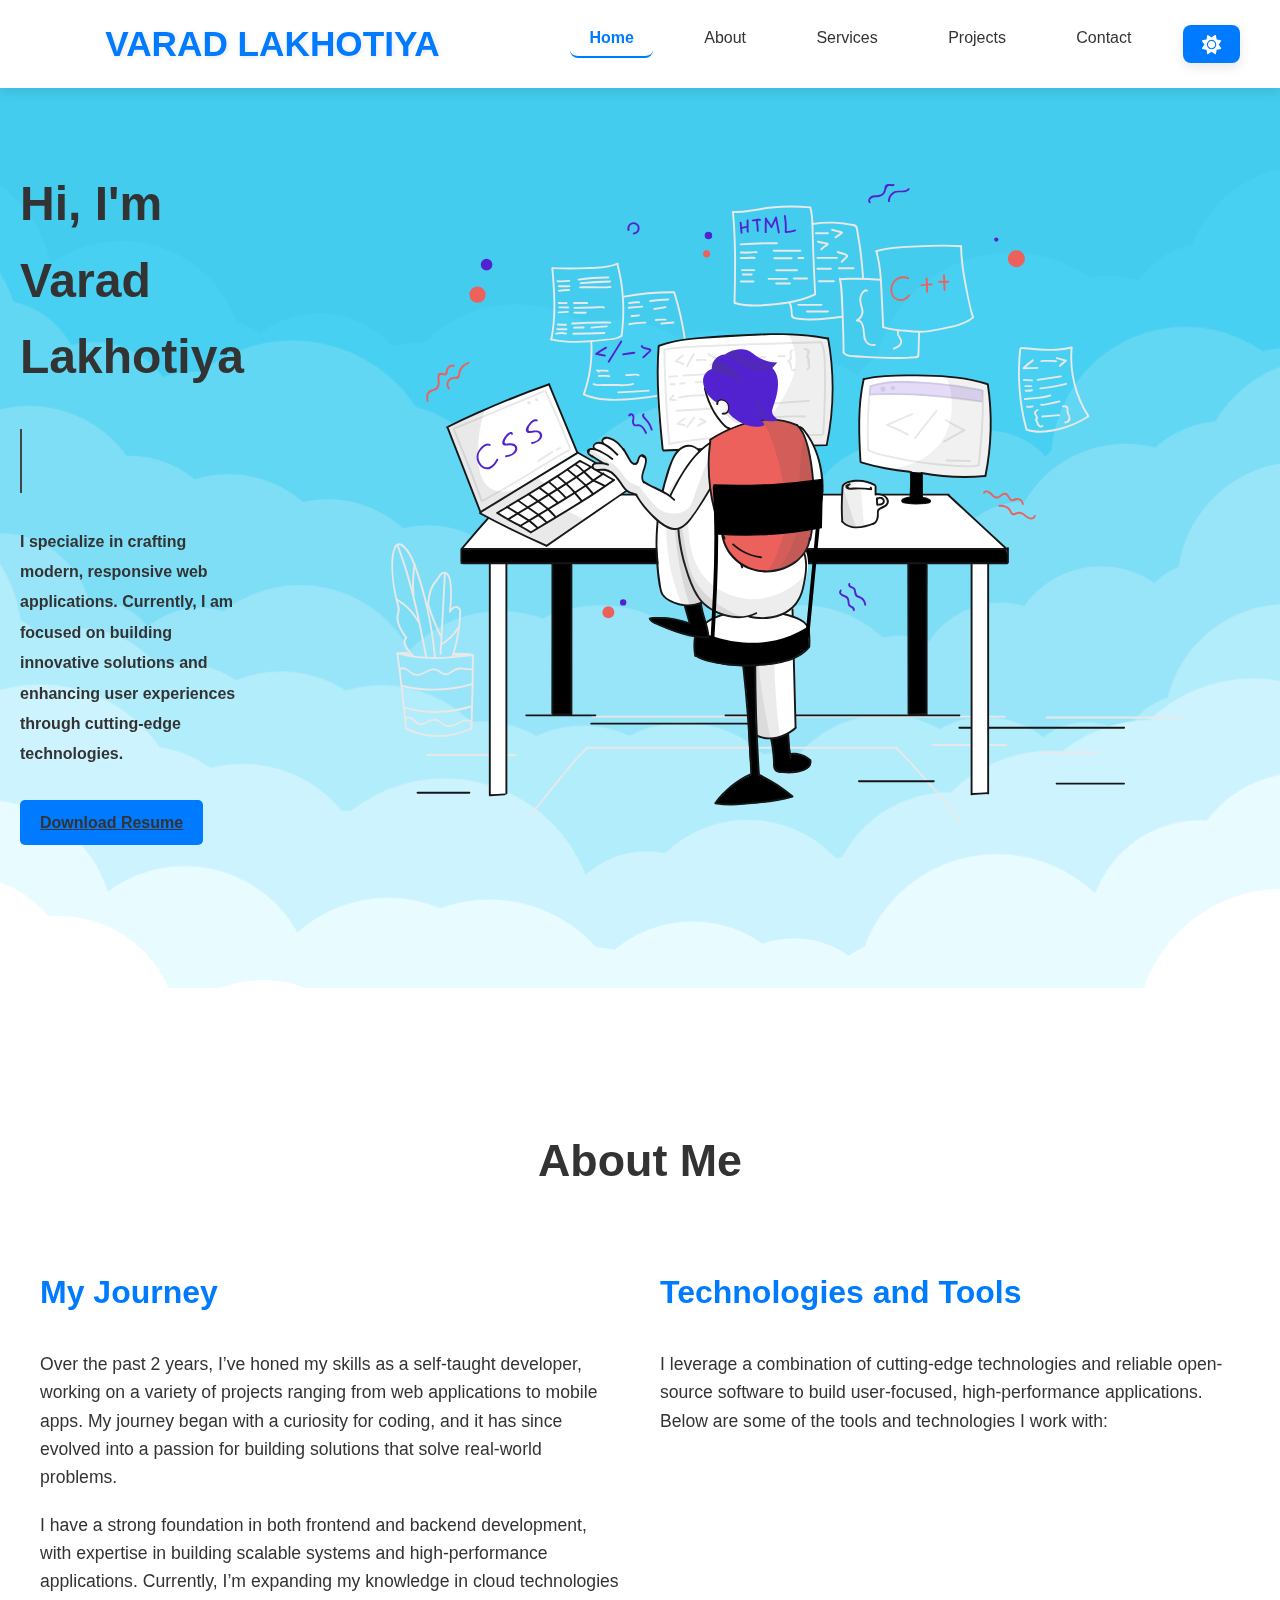
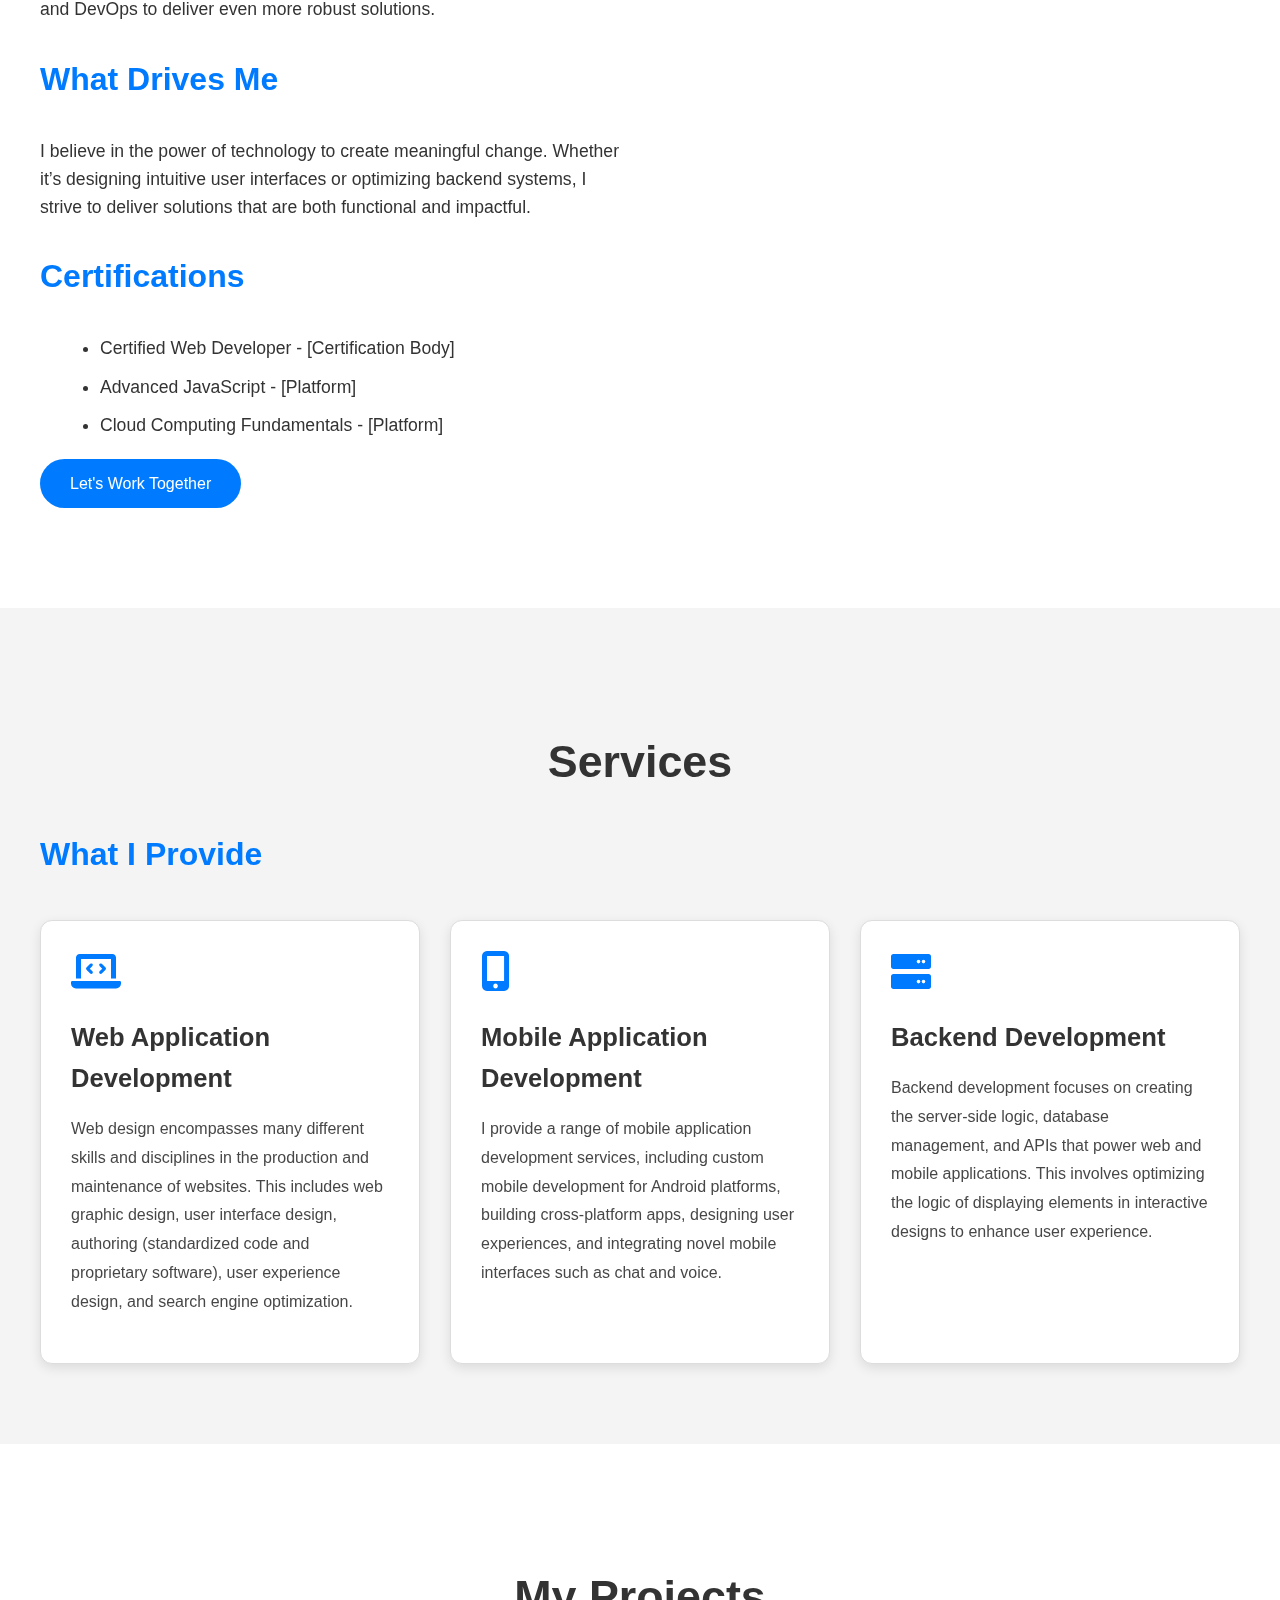
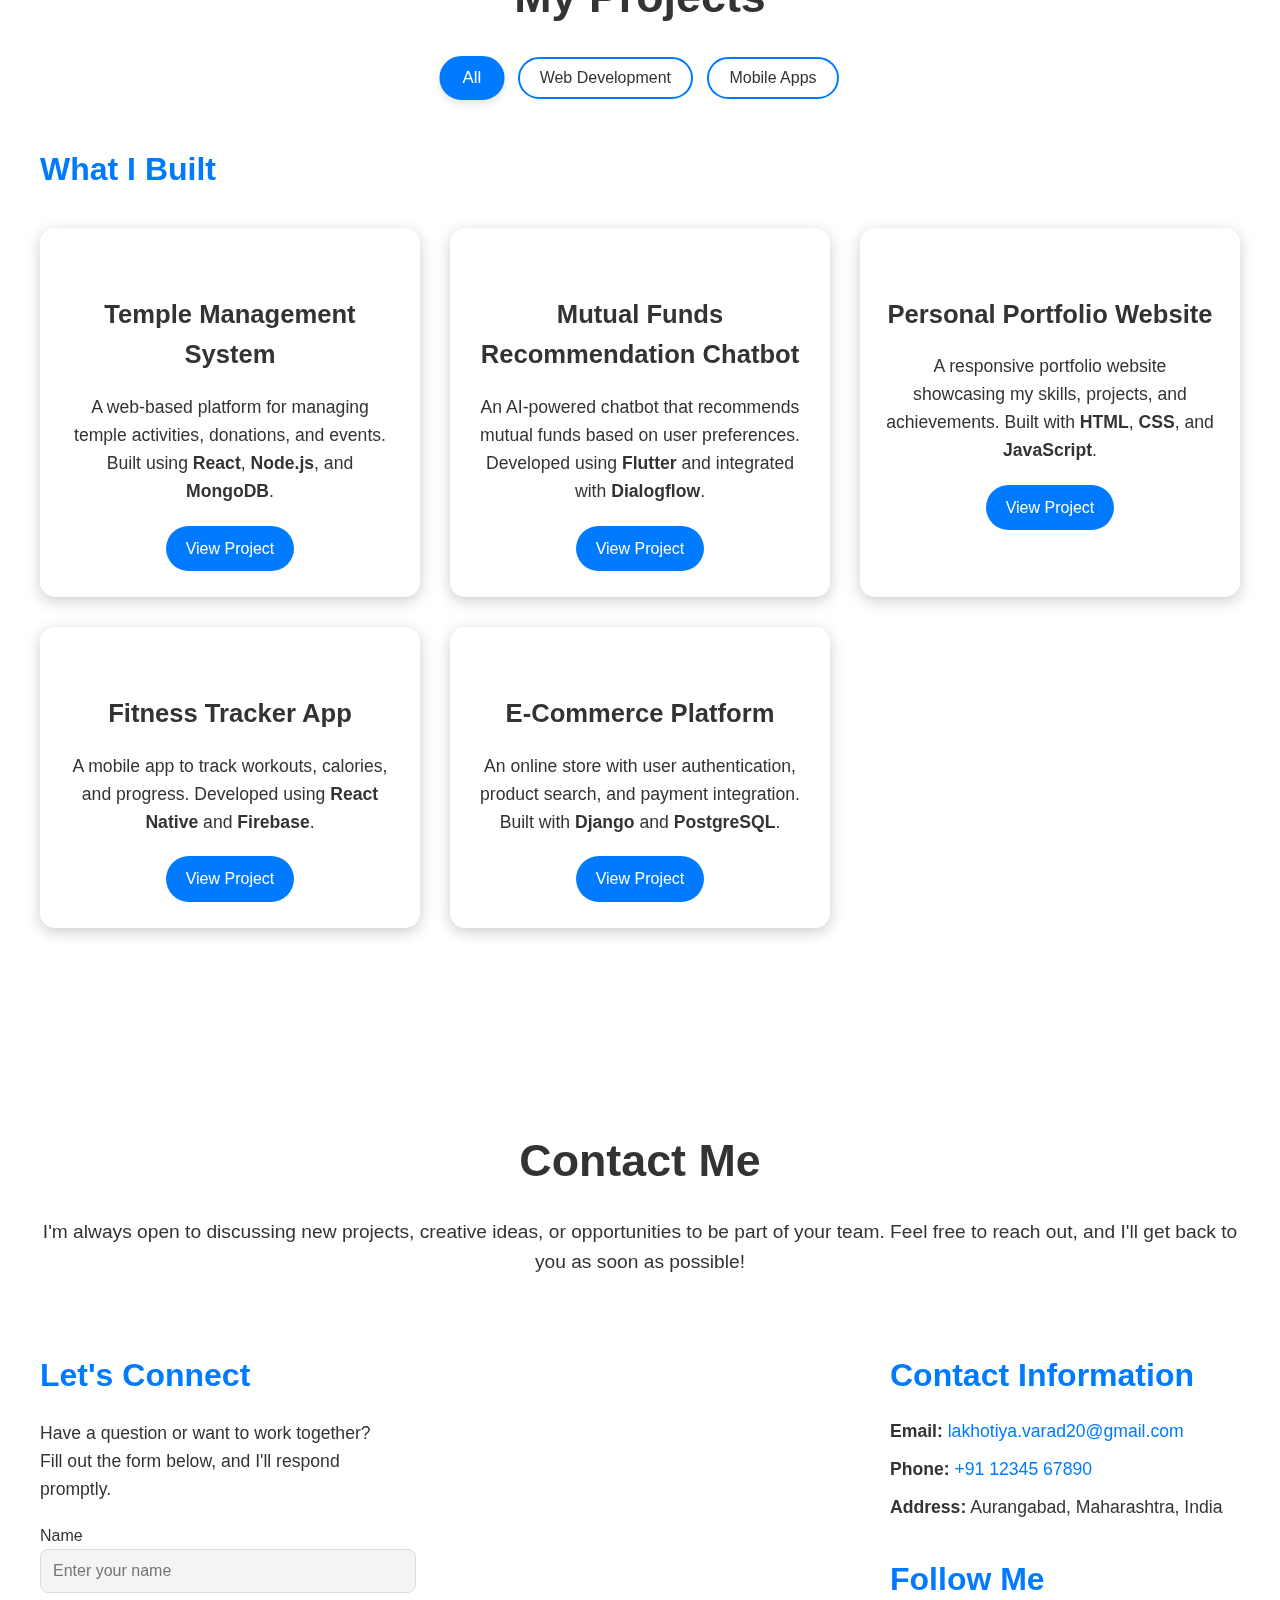
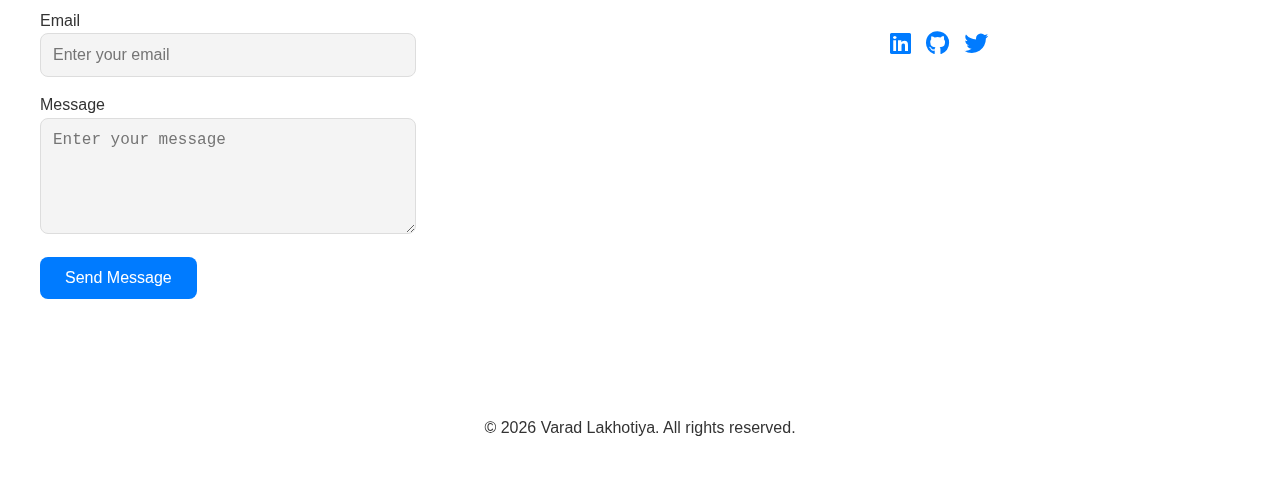
<file: index.html>
<!DOCTYPE html>
<html lang="en">

<head>
    <meta charset="UTF-8">
    <meta name="viewport" content="width=device-width, initial-scale=1.0">
    <meta name="description" content="Varad Lakhotiya's portfolio showcasing skills, projects, achievements, and contact information.">
    <meta name="keywords" content="Varad Lakhotiya, portfolio, web development, projects, resume, contact, achievements, blog">
    <meta name="author" content="Varad Lakhotiya">
    <title>Varad Lakhotiya - Portfolio</title>
    <link href="https://fonts.googleapis.com/css2?family=Roboto:wght@400;700&display=swap" rel="stylesheet">
    <link rel="stylesheet" href="styles.css">
    <script src="script.js" defer></script>
    <link rel="stylesheet" href="https://cdnjs.cloudflare.com/ajax/libs/font-awesome/6.0.0-beta3/css/all.min.css">
</head>

<body>
    <div class="new-header">
        <header>
            <nav>
                <div class="logo">Varad Lakhotiya</div>

                <div>
                <ul class="nav-links">
                    <li><a href="#home" class="nav-link">Home</a></li>
                    <li><a href="#about" class="nav-link">About</a></li>
                    <li><a href="#services" class="nav-link">Services</a></li>
                    <li><a href="#projects" class="nav-link">Projects</a></li>
                    <li><a href="#contact" class="nav-link">Contact</a></li>
                    <li>
                        <button id="theme-toggle">
                            <i class="fas fa-sun"></i>
                            <i class="fas fa-moon" style="display: none;"></i>
                        </button>
                    </li>
                </ul> 
                </div>
            </nav>
        </header>
    </div>
    
    <section id="home" class="section hero" style="background-image: url('background-img.png');">
        <div class="container">
            <div class="content">
                <h1>Hi, I'm Varad Lakhotiya</h1>
                <h2 id="typing-text">Full-Stack Developer & Problem-Solver</h2> <!-- This element will be animated -->
                <p>I specialize in crafting modern, responsive web applications. Currently, I am focused on building innovative solutions and enhancing user experiences through cutting-edge technologies.</p>
                <a href="resume.pdf" class="button" download>Download Resume</a>
            </div>
            <div class="image">
                <img data-src="right.svg" alt="Varad Lakhotiya" />
            </div>
        </div>
    </section>
    
    
    
    
    
    
    <section id="about" class="section">
        <div class="container">
            <h2>About Me</h2>
            <div class="about-content">
                <!-- Left Column: Text Content -->
                <div class="about-text">
                    <h3>My Journey</h3>
                    <p>
                        Over the past 2 years, I’ve honed my skills as a self-taught developer, working on a variety of projects ranging from web applications to mobile apps. 
                        My journey began with a curiosity for coding, and it has since evolved into a passion for building solutions that solve real-world problems.
                    </p>
                    <p>
                        I have a strong foundation in both frontend and backend development, with expertise in building scalable systems and high-performance applications. 
                        Currently, I’m expanding my knowledge in cloud technologies and DevOps to deliver even more robust solutions.
                    </p>
                    <h3>What Drives Me</h3>
                    <p>
                        I believe in the power of technology to create meaningful change. Whether it’s designing intuitive user interfaces or optimizing backend systems, 
                        I strive to deliver solutions that are both functional and impactful.
                    </p>
                    <h3>Certifications</h3>
                    <ul>
                        <li>Certified Web Developer - [Certification Body]</li>
                        <li>Advanced JavaScript - [Platform]</li>
                        <li>Cloud Computing Fundamentals - [Platform]</li>
                    </ul>
                    <a href="#contact" class="button">Let's Work Together</a>
                </div>
    
                <!-- Right Column: Tools and Technologies -->
                <div class="about-tools">
                    <h3>Technologies and Tools</h3>
                    <p>
                        I leverage a combination of cutting-edge technologies and reliable open-source software to build user-focused, high-performance applications. 
                        Below are some of the tools and technologies I work with:
                    </p>
                    <div class="tools">
                        <div class="tool animate-on-scroll">
                            <img src="c-logo.png" alt="C Language Logo" />
                            <span>C Language</span>
                        </div>
                        <div class="tool">
                            <img src="java-logo.png" alt="Java Logo" />
                            <span>Java</span>
                        </div>
                        <div class="tool">
                            <img src="html-logo.png" alt="HTML Logo" />
                            <span>HTML</span>
                        </div>
                        <div class="tool">
                            <img src="css-logo.jpeg" alt="CSS Logo" />
                            <span>CSS</span>
                        </div>
                        <div class="tool">
                            <img src="js-logo.png" alt="JavaScript Logo" />
                            <span>JavaScript</span>
                        </div>
                        <div class="tool">
                            <img src="mysql-logo.png" alt="MySQL Logo" />
                            <span>MySQL</span>
                        </div>
                        <div class="tool">
                            <img src="git-logo.png" alt="Git Logo" />
                            <span>Git</span>
                        </div>
                    </div>
                </div>
            </div>
        </div>
    </section>
    
    <section id="services" class="section">
        <div class="container">
            <h2>Services</h2>
            <h3>What I Provide</h3>
            <div class="service-list">
                <div class="service">
                    <i class="fas fa-laptop-code service-icon"></i> <!-- FontAwesome icon -->
                    <h3>Web Application Development</h3>
                    <p>
                        Web design encompasses many different skills and disciplines in the production and maintenance of websites. 
                        This includes web graphic design, user interface design, authoring (standardized code and proprietary software), 
                        user experience design, and search engine optimization.
                    </p>
                </div>
                <div class="service">
                    <i class="fas fa-mobile-alt service-icon"></i> <!-- FontAwesome icon -->
                    <h3>Mobile Application Development</h3>
                    <p>
                        I provide a range of mobile application development services, including custom mobile development for Android platforms, 
                        building cross-platform apps, designing user experiences, and integrating novel mobile interfaces such as chat and voice.
                    </p>
                </div>
                <div class="service">
                    <i class="fas fa-server service-icon"></i> <!-- FontAwesome icon -->
                    <h3>Backend Development</h3>
                    <p>
                        Backend development focuses on creating the server-side logic, database management, and APIs that power web and mobile applications. 
                        This involves optimizing the logic of displaying elements in interactive designs to enhance user experience.
                    </p>
                </div>
            </div>
        </div>
    </section>

    <section id="projects" class="section">
        <div class="container">
            <h2>My Projects</h2>
            <div class="project-filters">
                <button data-filter="all" class="active">All</button>
                <button data-filter="web">Web Development</button>
                <button data-filter="mobile">Mobile Apps</button>
            </div>
            <h3>What I Built</h3>
            <div class="projects-list">
                <div class="project" data-category="web">
                    <h3>Temple Management System</h3>
                    <p>A web-based platform for managing temple activities, donations, and events. Built using <strong>React</strong>, <strong>Node.js</strong>, and <strong>MongoDB</strong>.</p>
                    <a href="#" class="button">View Project</a>
                </div>
                <div class="project" data-category="mobile">
                    <h3>Mutual Funds Recommendation Chatbot</h3>
                    <p>An AI-powered chatbot that recommends mutual funds based on user preferences. Developed using <strong>Flutter</strong> and integrated with <strong>Dialogflow</strong>.</p>
                    <a href="#" class="button">View Project</a>
                </div>
                <div class="project" data-category="web">
                    <h3>Personal Portfolio Website</h3>
                    <p>A responsive portfolio website showcasing my skills, projects, and achievements. Built with <strong>HTML</strong>, <strong>CSS</strong>, and <strong>JavaScript</strong>.</p>
                    <a href="#" class="button">View Project</a>
                </div>
                <div class="project" data-category="mobile">
                    <h3>Fitness Tracker App</h3>
                    <p>A mobile app to track workouts, calories, and progress. Developed using <strong>React Native</strong> and <strong>Firebase</strong>.</p>
                    <a href="#" class="button">View Project</a>
                </div>
                <div class="project" data-category="web">
                    <h3>E-Commerce Platform</h3>
                    <p>An online store with user authentication, product search, and payment integration. Built with <strong>Django</strong> and <strong>PostgreSQL</strong>.</p>
                    <a href="#" class="button">View Project</a>
                </div>
            </div>
        </div>
    </section>
        
    <section id="contact" class="section">
        <div class="container">
            <h2>Contact Me</h2>
            <p class="contact-intro">
                I'm always open to discussing new projects, creative ideas, or opportunities to be part of your team. 
                Feel free to reach out, and I'll get back to you as soon as possible!
            </p>
            <div class="contact-wrapper">
                <!-- Left Side: Contact Form -->
                <div class="contact-form">
                    <h3>Let's Connect</h3>
                    <p>
                        Have a question or want to work together? Fill out the form below, and I'll respond promptly.
                    </p>
                    <form id="contact-form">
                        <div class="form-group">
                            <label for="name">Name</label>
                            <input type="text" id="name" name="name" placeholder="Enter your name" required>
                        </div>
                        <div class="form-group">
                            <label for="email">Email</label>
                            <input type="email" id="email" name="email" placeholder="Enter your email" required>
                        </div>
                        <div class="form-group">
                            <label for="message">Message</label>
                            <textarea id="message" name="message" rows="5" placeholder="Enter your message" required></textarea>
                        </div>
                        <button type="submit" class="button">Send Message</button>
                    </form>
                </div>
    
                <!-- Right Side: Contact Details -->
                <div class="contact-details">
                    <h3>Contact Information</h3>
                    <ul>
                        <li><strong>Email:</strong> <a href="mailto:lakhotiya.varad20@gmail.com">lakhotiya.varad20@gmail.com</a></li>
                        <li><strong>Phone:</strong> <a href="tel:+911234567890">+91 12345 67890</a></li>
                        <li><strong>Address:</strong> Aurangabad, Maharashtra, India</li>
                    </ul>
    
                    <!-- Social Media Links with Icons -->
                    <h3>Follow Me</h3>
                    <div class="social-links">
                        <a href="https://linkedin.com/in/varadlakhotiya" target="_blank" class="social-icon">
                            <i class="fab fa-linkedin"></i>
                        </a>
                        <a href="https://github.com/varadlakhotiya" target="_blank" class="social-icon">
                            <i class="fab fa-github"></i>
                        </a>
                        <a href="https://twitter.com/varadlakhotiya" target="_blank" class="social-icon">
                            <i class="fab fa-twitter"></i>
                        </a>
                    </div>
                </div>
            </div>
        </div>
    </section>
    
    <footer>
        <p>&copy; 2024 Varad Lakhotiya. All rights reserved.</p>
    </footer>
</body>

</html>
</file>
<file: styles.css>
/* Enable smooth scrolling for the entire HTML document */


html {
    scroll-behavior: smooth;
}

/* Define CSS variables for default (light mode) colors and styles */
:root {
    /* Default Colors */
    --background-color: #ffffff; /* Background color for light mode */
    --text-color: #333333; /* Text color for light mode */
    --header-bg: #f9fafb; /* Header background color for light mode */
    --header-hover-bg: #f8f9fa; /* Header hover background color for light mode */
    --primary-color: #007BFF; /* Primary color (e.g., buttons, links) */
    --secondary-color: #f4f4f4; /* Secondary color (e.g., backgrounds) */
    --accent-color: #3c6188; /* Accent color (e.g., highlights) */
    --hover-color: #0056b3; /* Hover color for interactive elements */
    --active-color: #01152c; /* Active color for interactive elements */
    --border-color: #ddd; /* Border color */
    --shadow-color: rgba(0, 0, 0, 0.1); /* Shadow color */
    --gradient-start: #6a11cb; /* Start color for gradients */
    --gradient-end: #2575fc; /* End color for gradients */
    --home-background-image: url('light-background-img.png'); /* Light mode background image */
}

/* Override CSS variables for dark mode */
[data-theme="dark"] {
    /* Dark Mode Colors */
    --background-color: #121212; /* Background color for dark mode */
    --text-color: #ffffff; /* Text color for dark mode */
    --header-bg: #1e1e1e; /* Header background color for dark mode */
    --header-hover-bg: #2c2c2c; /* Header hover background color for dark mode */
    --primary-color: #90caf9; /* Primary color for dark mode */
    --secondary-color: #1e1e1e; /* Secondary color for dark mode */
    --accent-color: #64b5f6; /* Accent color for dark mode */
    --hover-color: #42a5f5; /* Hover color for dark mode */
    --active-color: #64b5f6; /* Active color for dark mode */
    --border-color: #333; /* Border color for dark mode */
    --shadow-color: rgba(0, 0, 0, 0.4); /* Shadow color for dark mode */
    --gradient-start: #1e1e1e; /* Gradient start color for dark mode */
    --gradient-end: #121212; /* Gradient end color for dark mode */
    --home-background-image: url('dark-background-img.png'); /* Dark mode background image */
}

/* General body styles */
body {
    margin: 0;
    padding: 0;
    background-color: var(--background-color); /* Set background color */
    color: var(--text-color); /* Set text color */
    font-family: 'Arial', sans-serif; /* Default font */
    line-height: 1.6; /* Line height for better readability */
}

/* Header styling */
.new-header {
    position: sticky; /* Make header sticky */
    top: 0; /* Stick to the top of the page */
    z-index: 1000; /* Ensure header is above other content */
    background-color: rgba(255, 255, 255, 0.8); /* Semi-transparent background for light mode */
    backdrop-filter: blur(10px); /* Glassmorphism effect */
    color: var(--text-color); /* Text color */
    box-shadow: 0 4px 12px var(--shadow-color); /* Add shadow */
    transition: all 0.3s ease; /* Smooth transition for all properties */
}

/* Dark mode header styling */
[data-theme="dark"] .new-header {
    background-color: rgba(30, 30, 30, 0.8); /* Semi-transparent dark background for dark mode */
}

/* Header hover effect */
.new-header:hover {
    background-color: rgba(255, 255, 255, 0.9); /* Slightly more opaque on hover for light mode */
}

/* Dark mode header hover effect */
[data-theme="dark"] .new-header:hover {
    background-color: rgba(30, 30, 30, 0.9); /* Slightly more opaque on hover for dark mode */
}

/* Header content layout */
.new-header header {
    display: flex;
    align-items: center;
    justify-content: space-between; /* Space between logo and nav links */
    max-width: 1200px; /* Max width for content */
    margin: 0 auto; /* Center content */
    padding: 1rem 2rem; /* Padding for header content */
    transition: background-color 0.3s ease; /* Smooth background color transition */
}

/* Logo styling */
.new-header .logo {
    font-size: 2.2rem; /* Logo font size */
    font-weight: 800; /* Bold font weight */
    color: var(--primary-color); /* Logo color */
    text-transform: uppercase; /* Uppercase text */
    text-shadow: 1px 1px 5px var(--shadow-color); /* Text shadow */
    cursor: pointer; /* Pointer cursor on hover */
    transition: all 0.3s ease; /* Smooth transition for all properties */
    font-family: 'Poppins', sans-serif; /* Modern font */
    margin-right: auto; /* Push logo to the left */
}

/* Logo hover effect */
.new-header .logo:hover {
    color: var(--hover-color); /* Change color on hover */
    transform: scale(1.05); /* Slightly scale up on hover */
    text-shadow: 2px 2px 8px var(--shadow-color); /* Increase shadow on hover */
}

/* Navigation styling */
.new-header nav {
    display: flex;
    align-items: center;
    width: 100%; /* Ensure nav takes full width */
}

/* Navigation links container */
.new-header nav > div {
    margin-left: auto; /* Push navigation links to the right */
}

/* Navigation links list */
.new-header .nav-links {
    list-style: none; /* Remove default list styling */
    display: flex;
    gap: 2rem; /* Gap between links */
    margin: 0;
    padding: 0;
}

/* Navigation link items */
.new-header .nav-links li {
    position: relative;
}

/* Navigation link styling */
.new-header .nav-links a {
    text-decoration: none; /* Remove underline */
    color: var(--text-color); /* Link color */
    font-size: 1rem; /* Font size */
    font-weight: 500; /* Medium font weight */
    padding: 0.6rem 1.2rem; /* Padding for links */
    border-radius: 8px; /* Rounded corners */
    background-color: transparent; /* Transparent background */
    transition: all 0.3s ease; /* Smooth transition for all properties */
    position: relative;
    overflow: hidden;
}

/* Hover effect for navigation links */
.new-header .nav-links a:hover {
    color: var(--primary-color); /* Change color on hover */
    transform: translateY(-3px); /* Slight upward movement */
}

/* Active link styling */
.new-header .nav-links a.active {
    color: var(--primary-color); /* Active link color */
    font-weight: 600; /* Bold font weight */
    border-bottom: 2px solid var(--primary-color); /* Underline for active link */
}

/* Theme toggle button styling */
#theme-toggle {
    display: flex;
    align-items: center;
    gap: 8px;
    background-color: var(--primary-color);
    color: white;
    border: none;
    padding: 0.6rem 1.2rem;
    border-radius: 8px;
    font-size: 1rem;
    font-weight: 500;
    cursor: pointer;
    transition: all 0.3s ease;
    box-shadow: 0 4px 12px var(--shadow-color);
    outline: none;
}

#theme-toggle i {
    font-size: 1.2rem;
}

[data-theme="light"] #theme-toggle .fa-moon {
    display: none;
}

[data-theme="dark"] #theme-toggle .fa-sun {
    display: none;
}

[data-theme="dark"] #theme-toggle .fa-moon {
    display: inline-block;
}

[data-theme="light"] #theme-toggle .fa-sun {
    display: inline-block;
}

/* Mobile-friendly adjustments */
@media (max-width: 768px) {
    /* Stack header content vertically on smaller screens */
    .new-header header {
        flex-direction: column;
        align-items: flex-start;
        padding: 1rem;
    }

    /* Stack navigation items vertically */
    .new-header nav {
        flex-direction: column;
        align-items: flex-start;
        gap: 1rem;
        width: 100%;
    }

    /* Stack navigation links vertically */
    .new-header .nav-links {
        flex-direction: column;
        align-items: flex-start;
        gap: 1rem;
        width: 100%;
    }

    /* Full-width navigation links on mobile */
    .new-header .nav-links a {
        width: 100%;
        padding: 0.8rem 1rem;
        text-align: left;
    }
}

/* Home section styling */
#home {
    height: 100vh; /* Full viewport height */
    display: flex;
    align-items: center;
    background: linear-gradient(135deg, var(--gradient-start), var(--gradient-end)), url('background-img.png'); /* Gradient and background image */
    background-size: cover; /* Cover the entire section */
    background-position: center; /* Center the background image */
    color: var(--text-color); /* Text color */
    scroll-snap-align: start; /* Snap to the start of the section */
    scroll-snap-stop: always; /* Always stop at this section */
    position: relative;
    overflow: hidden;
}

/* Background image overlay for home section */
#home::before {
    content: '';
    position: absolute;
    top: 0;
    left: 0;
    width: 100%;
    height: 100%;
    background: url('background-img.png') no-repeat center center/cover; /* Background image */
    opacity: 0.2; /* Semi-transparent overlay */
    z-index: -1; /* Place behind content */
    transform: translateZ(-1px) scale(2); /* Parallax effect */
    transition: filter 0.3s ease; /* Smooth transition for filter */
}

/* Dark mode styling for home section background */
[data-theme="dark"] #home::before {
    filter: brightness(0.6) contrast(1.2) grayscale(0.5); /* Darken the image */
}

/* Container for home section content */
#home .container {
    display: flex;
    align-items: center;
    justify-content: space-between;
    max-width: 1500px; /* Max width for content */
    margin: -90px auto 0; /* Move container upward by 50px */
    padding: 0 20px; /* Padding for content */
}

/* Content within the home section */
#home .content {
    flex: 1; /* Take up remaining space */
}

/* Main heading in home section */
#home h1 {
    font-weight: 700; /* Bold font weight */
    font-size: 3rem; /* Large font size */
    margin-bottom: 10px; /* Bottom margin */
    color: var(--text-color); /* Text color */
    animation: fadeIn 2s ease-in-out; /* Fade-in animation */
}

/* Paragraph in home section */
#home p {
    font-weight: 700; /* Bold font weight */
    margin: 10px 0; /* Margin for paragraphs */
    line-height: 1.9; /* Line height for readability */
    color: var(--text-color); /* Text color */
    animation: fadeIn 2.5s ease-in-out; /* Fade-in animation */
}



/* Image container in home section */
#home .image {
    max-width: 100%; /* Max width for image */
    text-align: center; /* Center the image */
    position: relative;
}

/* Image within the home section */
#home .image img {
    width: 100%; /* Full width */
    height: auto; /* Auto height */
    animation: float 3s ease-in-out infinite; /* Floating animation */
}


/* Typing and clearing animation for the h2 */
#home h2 {
    position: relative;
    font-size: 2.5rem; /* Font size */
    font-weight: 1500; /* Bold font weight */
    color: #00bbff; /* Text color */
    overflow: hidden; /* Hide overflow */
    white-space: nowrap; /* Prevent text wrapping */
    border-right: 2px solid #444; /* Cursor effect */
    width: 0; /* Initially hidden */
    animation: typing 5s steps(30, end) forwards, clearing 2s steps(30, end) 5s forwards; /* Typing and clearing animation */
}

/* Typing animation */
@keyframes typing {
    0% { width: 0; }
    100% { width: 100%; }
}

/* Clearing animation */
@keyframes clearing {
    0% { width: 100%; }
    100% { width: 0; }
}

/* Cursor blinking animation */
@keyframes blink {
    from { border-color: transparent; }
    to { border-color: #444; }
}


/* Button styling in home section */
#home .button {
    display: inline-block;
    margin-top: 20px; /* Top margin */
    padding: 10px 20px; /* Padding for button */
    font-size: 1rem; /* Font size */
    font-weight: bold; /* Bold font weight */
    color: var(--text-color); /* Text color */
    background-color: var(--primary-color); /* Background color */
    border: none; /* Remove border */
    border-radius: 5px; /* Rounded corners */
    cursor: pointer; /* Pointer cursor on hover */
    transition: background-color 0.3s ease, box-shadow 0.3s ease; /* Smooth transitions */
    position: relative;
    overflow: hidden;
}

/* Ripple effect for button */
#home .button::before {
    content: '';
    position: absolute;
    top: 50%;
    left: 50%;
    width: 300%;
    height: 300%;
    background: radial-gradient(circle, rgba(255, 255, 255, 0.3), transparent); /* Radial gradient */
    transform: translate(-50%, -50%) scale(0); /* Start with no scale */
    transition: transform 0.5s ease; /* Smooth transition */
    border-radius: 50%; /* Circular shape */
}

/* Expand ripple effect on hover */
#home .button:hover::before {
    transform: translate(-50%, -50%) scale(1); /* Scale up to full size */
}

/* Hover effect for button */
#home .button:hover {
    background-color: var(--hover-color); /* Change background color on hover */
    box-shadow: 0 0 15px var(--primary-color); /* Add glow effect */
}

/* About section styling */
#about {
    padding: 100px 20px; /* Increased padding */
    color: var(--text-color); /* Default text color */
}

/* Container for about section content */
#about .container {
    max-width: 1200px; /* Max width for content */
    margin: 0 auto; /* Center content */
}

/* Heading in about section */
#about h2 {
    text-align: center; /* Center the heading */
    font-size: 2.8rem; /* Larger font size */
    font-weight: 700; /* Bold font weight */
    color: var(--text-color); /* Text color */
    margin-bottom: 40px; /* Increased bottom margin */
    animation: fadeIn 2s ease-in-out; /* Fade-in animation */
}

/* Subheading in about section */
#about h3 {
    font-size: 2rem; /* Larger font size */
    font-weight: 600; /* Semi-bold font weight */
    margin-top: 30px; /* Top margin */
    color: var(--primary-color); /* Text color */
    animation: fadeIn 2.5s ease-in-out; /* Fade-in animation */
}

/* Paragraph in about section */
#about p {
    font-size: 1.1rem; /* Font size */
    line-height: 1.6; /* Line height for readability */
    margin-bottom: 20px; /* Bottom margin */
    color: var(--text-color); /* Text color */
    animation: fadeIn 3s ease-in-out; /* Fade-in animation */
}

/* List styling */
#about ul {
    list-style-type: disc; /* Bullet points */
    margin-left: 20px; /* Indent list */
    margin-bottom: 20px; /* Bottom margin */
}

#about ul li {
    font-size: 1.1rem; /* Font size */
    line-height: 1.6; /* Line height */
    margin-bottom: 10px; /* Bottom margin */
    color: var(--text-color); /* Text color */
}

/* About content layout */
.about-content {
    display: grid;
    grid-template-columns: 1fr 1fr; /* Two-column layout */
    gap: 40px; /* Gap between columns */
}

/* Tools section styling */
.tools {
    display: flex;
    flex-wrap: wrap; /* Wrap items to next line if needed */
    gap: 20px; /* Gap between items */
    justify-content: center; /* Center items */
    padding: 20px; /* Padding for section */
}

/* Individual tool styling */
.tool {
    display: flex;
    flex-direction: column;
    align-items: center;
    background-color: var(--secondary-color); /* Background color */
    padding: 20px; /* Padding for tool */
    border-radius: 10px; /* Rounded corners */
    width: 120px; /* Fixed width */
    text-align: center; /* Center text */
    box-shadow: 0 4px 8px var(--shadow-color); /* Add shadow */
    transition: transform 0.3s ease, box-shadow 0.3s ease; /* Smooth transitions */
    opacity: 0; /* Start with transparent */
    transform: translateY(20px); /* Start slightly below */
    animation: fadeInUp 0.5s ease forwards; /* Fade-in animation */
}

/* Delay animations for each tool */
.tool:nth-child(1) { animation-delay: 0.1s; }
.tool:nth-child(2) { animation-delay: 0.2s; }
.tool:nth-child(3) { animation-delay: 0.3s; }
.tool:nth-child(4) { animation-delay: 0.4s; }
.tool:nth-child(5) { animation-delay: 0.5s; }

/* Fade-in animation for tools */
@keyframes fadeInUp {
    to {
        opacity: 1; /* Fully visible */
        transform: translateY(0); /* Move to normal position */
    }
}

/* Hover effect for tools */
.tool:hover {
    transform: translateY(-10px); /* Move up on hover */
    box-shadow: 0 6px 15px var(--shadow-color); /* Increase shadow on hover */
}

/* Image within tool */
.tool img {
    width: 50px; /* Fixed width */
    height: 50px; /* Fixed height */
    margin-bottom: 10px; /* Bottom margin */
    transition: transform 0.3s ease; /* Smooth transition */
}

/* Text within tool */
.tool span {
    font-size: 14px; /* Font size */
    font-weight: 600; /* Bold font weight */
    color: var(--text-color); /* Text color */
}

/* Hover effect for tool text */
.tool:hover span {
    color: var(--primary-color); /* Change color on hover */
}

/* Button styling */
#about .button {
    display: inline-block;
    padding: 12px 30px;
    background: var(--primary-color); /* Button background color */
    color: #fff; /* Button text color */
    text-decoration: none;
    border-radius: 25px; /* Rounded corners */
    font-size: 1rem; /* Font size */
    font-weight: 500; /* Medium font weight */
    transition: background 0.3s ease, transform 0.3s ease; /* Smooth transitions */
}

#about .button:hover {
    background: #0056b3; /* Darker background on hover */
    transform: scale(1.05); /* Slight scale effect on hover */
}

/* Responsive design */
@media (max-width: 768px) {
    .about-content {
        grid-template-columns: 1fr; /* Single column layout for smaller screens */
    }
}
/* Services section styling */
#services {
    padding: 80px 20px; /* Increased padding for better spacing */
    background-color: var(--secondary-color); /* Background color */
    color: var(--text-color); /* Default text color for the section */
}

/* Container for services section content */
#services .container {
    max-width: 1200px; /* Max width for content */
    margin: 0 auto; /* Center content */
    text-align: center; /* Center text */
}

/* Heading in services section */
#services h2 {
    font-size: 2.8rem; /* Slightly larger font size */
    font-weight: 700; /* Bold font weight */
    color: var(--text-color); /* Text color */
    margin-bottom: 15px; /* Bottom margin */
    animation: fadeIn 1.5s ease-in-out; /* Fade-in animation */
}

/* Subheading in services section */
#services h3 {
    font-size: 2rem; /* Font size */
    font-weight: 600; /* Semi-bold font weight */
    color: var(--primary-color); /* Text color */
    margin-bottom: 40px; /* Bottom margin */
    animation: fadeIn 2s ease-in-out; /* Fade-in animation */
    text-align: left; /* Align text to the left */

}

/* List of services */
#services .service-list {
    display: grid;
    grid-template-columns: repeat(auto-fit, minmax(300px, 1fr)); /* Responsive grid layout */
    gap: 30px; /* Increased gap for better spacing */
    justify-content: center; /* Center items */
}

/* Individual service styling */
#services .service {
    background: var(--background-color); /* Background color */
    border: 1px solid var(--border-color); /* Border */
    border-radius: 12px; /* Slightly more rounded corners */
    padding: 30px; /* Increased padding for better spacing */
    box-shadow: 0 4px 12px var(--shadow-color); /* Softer shadow */
    transition: transform 0.3s ease, box-shadow 0.3s ease; /* Smooth transitions */
    text-align: left; /* Align text to the left */
}

/* Hover effect for services */
#services .service:hover {
    transform: translateY(-10px); /* Move up on hover */
    box-shadow: 0 8px 16px var(--shadow-color); /* Stronger shadow on hover */
}

/* Icon within service */
#services .service-icon {
    font-size: 2.5rem; /* Larger icon size */
    color: var(--primary-color); /* Icon color */
    margin-bottom: 20px; /* Bottom margin */
    display: block; /* Ensure icons are block-level for proper spacing */
}

/* Heading within service */
#services .service h3 {
    font-size: 1.6rem; /* Font size */
    font-weight: 600; /* Semi-bold font weight */
    color: var(--text-color); /* Text color */
    margin-bottom: 15px; /* Bottom margin */
}

/* Paragraph within service */
#services .service p {
    font-size: 1rem; /* Font size */
    color: var(--text-color); /* Text color */
    line-height: 1.8; /* Increased line height for better readability */
    opacity: 0.9; /* Slightly transparent text for a modern look */
}

/* Responsive design for services */
@media (max-width: 768px) {
    #services h2 {
        font-size: 2.2rem; /* Smaller font size for smaller screens */
    }

    #services h3 {
        font-size: 1.5rem; /* Smaller font size for smaller screens */
    }

    #services .service-list {
        grid-template-columns: repeat(auto-fit, minmax(250px, 1fr)); /* Adjust grid for smaller screens */
    }
}

@media (max-width: 480px) {
    #services {
        padding: 60px 15px; /* Reduced padding for very small screens */
    }

    #services h2 {
        font-size: 2rem; /* Smaller font size for very small screens */
    }

    #services h3 {
        font-size: 1.4rem; /* Smaller font size for very small screens */
    }

    #services .service {
        padding: 20px; /* Reduced padding for very small screens */
    }
}


/* Projects section styling */
#projects {
    padding: 80px 20px; /* Increased padding for better spacing */
    color: var(--text-color); /* Default text color */
}

/* Container for projects section content */
#projects .container {
    max-width: 1200px; /* Max width for content */
    margin: 0 auto; /* Center content */
    text-align: center; /* Center text */
}

/* Heading in projects section */
#projects h2 {
    font-size: 2.8rem; /* Larger font size */
    font-weight: 700; /* Bold font weight */
    color: var(--text-color); /* Text color */
    margin-bottom: 20px; /* Increased bottom margin */
    animation: fadeIn 2s ease-in-out; /* Fade-in animation */
}

/* Subheading in projects section */
#projects h3 {
    text-align: left; /* Align text to the left */
    font-size: 2rem; /* Larger font size */
    font-weight: 600; /* Semi-bold font weight */
    margin-top: 40px; /* Top margin */
    color: var(--primary-color); /* Text color */
    animation: fadeIn 2.5s ease-in-out; /* Fade-in animation */
}

/* Filter buttons styling */
#projects .project-filters {
    margin-bottom: 30px; /* Increased bottom margin */
}

#projects .project-filters button {
    background: var(--background-color); /* Background color */
    border: 2px solid var(--primary-color); /* Border color */
    padding: 10px 20px; /* Padding for buttons */
    margin: 5px; /* Margin between buttons */
    cursor: pointer; /* Pointer cursor */
    border-radius: 25px; /* Rounded corners */
    font-size: 1rem; /* Font size */
    font-weight: 500; /* Medium font weight */
    color: var(--text-color); /* Text color */
    transition: all 0.3s ease; /* Smooth transitions */
}

#projects .project-filters button.active,
#projects .project-filters button:hover {
    background: var(--primary-color); /* Active/hover background color */
    color: #fff; /* Active/hover text color */
    border-color: var(--primary-color); /* Active/hover border color */
    transform: scale(1.05); /* Slight scale effect on hover */
}

/* List of projects */
#projects .projects-list {
    display: grid;
    grid-template-columns: repeat(auto-fit, minmax(300px, 1fr)); /* Responsive grid layout */
    gap: 30px; /* Increased gap between items */
}

/* Individual project styling */
#projects .project {
    background-color: var(--background-color); /* Background color */
    border-radius: 15px; /* Rounded corners */
    box-shadow: 0 4px 15px rgba(0, 0, 0, 0.2); /* Stronger shadow */
    padding: 25px; /* Increased padding */
    transition: transform 0.3s ease, box-shadow 0.3s ease; /* Smooth transitions */
    border: 1px solid rgba(255, 255, 255, 0.1); /* Subtle border */
}

/* Hover effect for projects */
#projects .project:hover {
    transform: translateY(-10px); /* Move up on hover */
    box-shadow: 0 8px 20px rgba(0, 0, 0, 0.3); /* Increased shadow on hover */
}

/* Heading within project */
#projects .project h3 {
    text-align: center; /* Center the heading */
    font-size: 1.6rem; /* Larger font size */
    font-weight: 600; /* Semi-bold font weight */
    color: var(--text-color); /* Text color */
    margin-bottom: 15px; /* Increased bottom margin */
}

/* Paragraph within project */
#projects .project p {
    font-size: 1.1rem; /* Slightly larger font size */
    color: var(--text-color); /* Text color */
    margin-bottom: 20px; /* Bottom margin */
    line-height: 1.6; /* Improved line height for readability */
}

/* Button within project */
#projects .project .button {
    display: inline-block;
    padding: 10px 20px;
    background: var(--primary-color); /* Button background color */
    color: #fff; /* Button text color */
    text-decoration: none;
    border-radius: 25px; /* Rounded corners */
    font-size: 1rem; /* Font size */
    font-weight: 500; /* Medium font weight */
    transition: background 0.3s ease, transform 0.3s ease; /* Smooth transitions */
}

#projects .project .button:hover {
    background: #0056b3; /* Darker background on hover */
    transform: scale(1.05); /* Slight scale effect on hover */
}

/* Responsive design for projects */
@media (max-width: 768px) {
    /* Adjust font sizes for smaller screens */
    #projects h2 {
        font-size: 2.2rem;
    }

    #projects h3 {
        font-size: 1.8rem;
    }

    #projects .project h3 {
        font-size: 1.4rem;
    }

    #projects .project p {
        font-size: 1rem;
    }

    #projects .project-filters button {
        font-size: 0.9rem;
        padding: 8px 16px;
    }
}

/* Contact section styling */
#contact {
    padding: 80px 20px; /* Increased padding */
    background-color: var(--background-color); /* Background color */
    color: var(--text-color); /* Default text color */
}

/* Container for contact section content */
#contact .container {
    max-width: 1200px; /* Max width for content */
    margin: 0 auto; /* Center content */
}

/* Heading in contact section */
#contact h2 {
    text-align: center; /* Center the heading */
    font-size: 2.8rem; /* Larger font size */
    font-weight: 700; /* Bold font weight */
    color: var(--text-color); /* Text color */
    margin-bottom: 20px; /* Bottom margin */
    animation: fadeIn 2s ease-in-out; /* Fade-in animation */
}

/* Contact introduction paragraph */
#contact .contact-intro {
    text-align: center; /* Center the text */
    font-size: 1.2rem; /* Font size */
    color: var(--text-color); /* Text color */
    margin-bottom: 40px; /* Bottom margin */
    animation: fadeIn 2.5s ease-in-out; /* Fade-in animation */
}

/* Wrapper for contact form and details */
#contact .contact-wrapper {
    display: flex;
    justify-content: space-between;
    gap: 500px; /* Reduced gap for better spacing */
    flex-wrap: wrap; /* Wrap items to next line if needed */
}

/* Contact form styling */
#contact .contact-form {
    flex: 1; /* Take up remaining space */
    min-width: 300px; /* Minimum width */
}

/* Heading within contact form */
#contact .contact-form h3 {
    font-size: 2rem; /* Larger font size */
    font-weight: 600; /* Semi-bold font weight */
    color: var(--primary-color); /* Text color */
    margin-bottom: 15px; /* Bottom margin */
    animation: fadeIn 2.5s ease-in-out; /* Fade-in animation */
}

/* Paragraph within contact form */
#contact .contact-form p {
    font-size: 1.1rem; /* Font size */
    color: var(--text-color); /* Text color */
    margin-bottom: 20px; /* Bottom margin */
    animation: fadeIn 3s ease-in-out; /* Fade-in animation */
}

/* Input fields and textarea in contact form */
#contact .contact-form input,
#contact .contact-form textarea {
    width: 100%; /* Full width */
    padding: 12px; /* Padding for inputs */
    font-size: 1rem; /* Font size */
    border: 1px solid var(--border-color); /* Border */
    border-radius: 8px; /* Rounded corners */
    margin-bottom: 15px; /* Bottom margin */
    background-color: var(--secondary-color); /* Background color */
    color: var(--text-color); /* Text color */
    transition: border-color 0.3s ease; /* Smooth transition */
}

#contact .contact-form input:focus,
#contact .contact-form textarea:focus {
    border-color: var(--primary-color); /* Highlight border on focus */
    outline: none; /* Remove default outline */
}

/* Button in contact form */
#contact .contact-form button {
    padding: 12px 25px; /* Padding for button */
    background-color: var(--primary-color); /* Background color */
    color: #fff; /* Text color */
    border: none; /* Remove border */
    border-radius: 8px; /* Rounded corners */
    font-size: 1rem; /* Font size */
    cursor: pointer; /* Pointer cursor on hover */
    transition: background-color 0.3s ease, transform 0.3s ease; /* Smooth transition */
}

#contact .contact-form button:hover {
    background-color: var(--hover-color); /* Change background color on hover */
    transform: translateY(-2px); /* Slight lift effect */
}

/* Contact details section */
#contact .contact-details {
    flex: 1; /* Take up remaining space */
    min-width: 300px; /* Minimum width */
}

/* Heading within contact details */
#contact .contact-details h3 {
    font-size: 2rem; /* Larger font size */
    font-weight: 600; /* Semi-bold font weight */
    color: var(--primary-color); /* Text color */
    margin-bottom: 15px; /* Bottom margin */
    animation: fadeIn 2.5s ease-in-out; /* Fade-in animation */
}

/* List within contact details */
#contact .contact-details ul {
    list-style-type: none; /* Remove default list styling */
    padding-left: 0; /* Remove padding */
}

/* List items within contact details */
#contact .contact-details li {
    font-size: 1.1rem; /* Font size */
    color: var(--text-color); /* Text color */
    margin-bottom: 10px; /* Bottom margin */
}

/* Links within contact details */
#contact .contact-details a {
    color: var(--primary-color); /* Link color */
    text-decoration: none; /* Remove underline */
    font-weight: 500; /* Medium font weight */
    transition: color 0.3s ease; /* Smooth transition */
}

#contact .contact-details a:hover {
    color: var(--hover-color); /* Change color on hover */
}

/* Social media links */
#contact .social-links {
    display: flex;
    gap: 15px; /* Gap between icons */
    margin-top: 20px; /* Top margin */
}

#contact .social-links .social-icon {
    font-size: 1.5rem; /* Icon size */
    color: var(--primary-color); /* Icon color */
    transition: color 0.3s ease, transform 0.3s ease; /* Smooth transition */
}

#contact .social-links .social-icon:hover {
    color: var(--hover-color); /* Change color on hover */
    transform: translateY(-3px); /* Slight lift effect */
}

/* Responsive design */
@media (max-width: 768px) {
    #contact .contact-wrapper {
        flex-direction: column; /* Stack form and details vertically */
        gap: 30px; /* Reduced gap */
    }

    #contact h2 {
        font-size: 2.2rem; /* Smaller font size */
    }

    #contact .contact-intro {
        font-size: 1rem; /* Smaller font size */
    }

    #contact .contact-form h3,
    #contact .contact-details h3 {
        font-size: 1.8rem; /* Smaller font size */
    }
}

/* Footer section styling */
footer {
    background-color: var(--background-color); /* Background color */
    color: var(--text-color); /* Text color */
    text-align: center; /* Center text */
    padding: 20px; /* Padding for footer */
    position: relative;
    overflow: hidden;
}

/* Gradient background for footer */
footer::before {
    content: '';
    position: absolute;
    top: 0;
    left: 0;
    width: 100%;
    height: 100%;
    background: linear-gradient(135deg, var(--primary-color), var(--accent-color)); /* Gradient background */
    opacity: 0.1; /* Semi-transparent */
    z-index: -1; /* Place behind content */
    animation: footerGradient 5s ease infinite; /* Animated gradient */
}

/* Keyframes for footer gradient animation */
@keyframes footerGradient {
    0% { transform: translateX(-100%); } /* Start from left */
    50% { transform: translateX(100%); } /* Move to right */
    100% { transform: translateX(-100%); } /* Return to left */
}


.scroll-to-top {
    position: fixed;
    bottom: 20px;
    right: 20px;
    padding: 10px 15px;
    background-color: var(--primary-color);
    color: white;
    border: none;
    border-radius: 50%;
    cursor: pointer;
    display: none;
    z-index: 1000;
}

.scroll-to-top:hover {
    background-color: var(--hover-color);
}


.animate-on-scroll {
    opacity: 0;
    transform: translateY(20px);
    transition: opacity 0.6s ease, transform 1.3s ease;
}

.animate-on-scroll.animate {
    opacity: 1;
    transform: translateY(0);
}


.loading-spinner {
    position: fixed;
    top: 0;
    left: 0;
    width: 100%;
    height: 100%;
    background-color: rgba(255, 255, 255, 0.8);
    display: flex;
    justify-content: center;
    align-items: center;
    z-index: 1000;
}

.loading-spinner::after {
    content: '';
    width: 40px;
    height: 40px;
    border: 4px solid var(--primary-color);
    border-top: 4px solid transparent;
    border-radius: 50%;
    animation: spin 1s linear infinite;
}

@keyframes spin {
    0% { transform: rotate(0deg); }
    100% { transform: rotate(360deg); }
}

.progress-indicator {
    position: fixed;
    top: 0;
    left: 0;
    height: 4px;
    background-color: var(--primary-color);
    z-index: 1000;
    width: 0%;
    transition: width 0.2s ease;
}



/* Filter Buttons */
.project-filters button {
    padding: 0.8rem 1.5rem;
    font-size: 1rem;
    font-weight: 600;
    color: var(--text-color);
    background-color: var(--background-color);
    border: 2px solid var(--primary-color);
    border-radius: 25px;
    cursor: pointer;
    transition: all 0.3s ease;
    outline: none;
}

/* Hover Effect for Buttons */
.project-filters button:hover {
    background-color: var(--primary-color);
    color: white;
    transform: translateY(-3px);
    box-shadow: 0 4px 8px var(--shadow-color);
}

/* Active Button Styling */
.project-filters button.active {
    background-color: var(--primary-color);
    color: white;
    border-color: var(--primary-color);
    box-shadow: 0 4px 8px var(--shadow-color);
}

/* Responsive Design */
@media (max-width: 768px) {
    .project-filters {
        flex-direction: column;
        align-items: center;
    }

    .project-filters button {
        width: 100%;
        text-align: center;
    }
}
</file>
